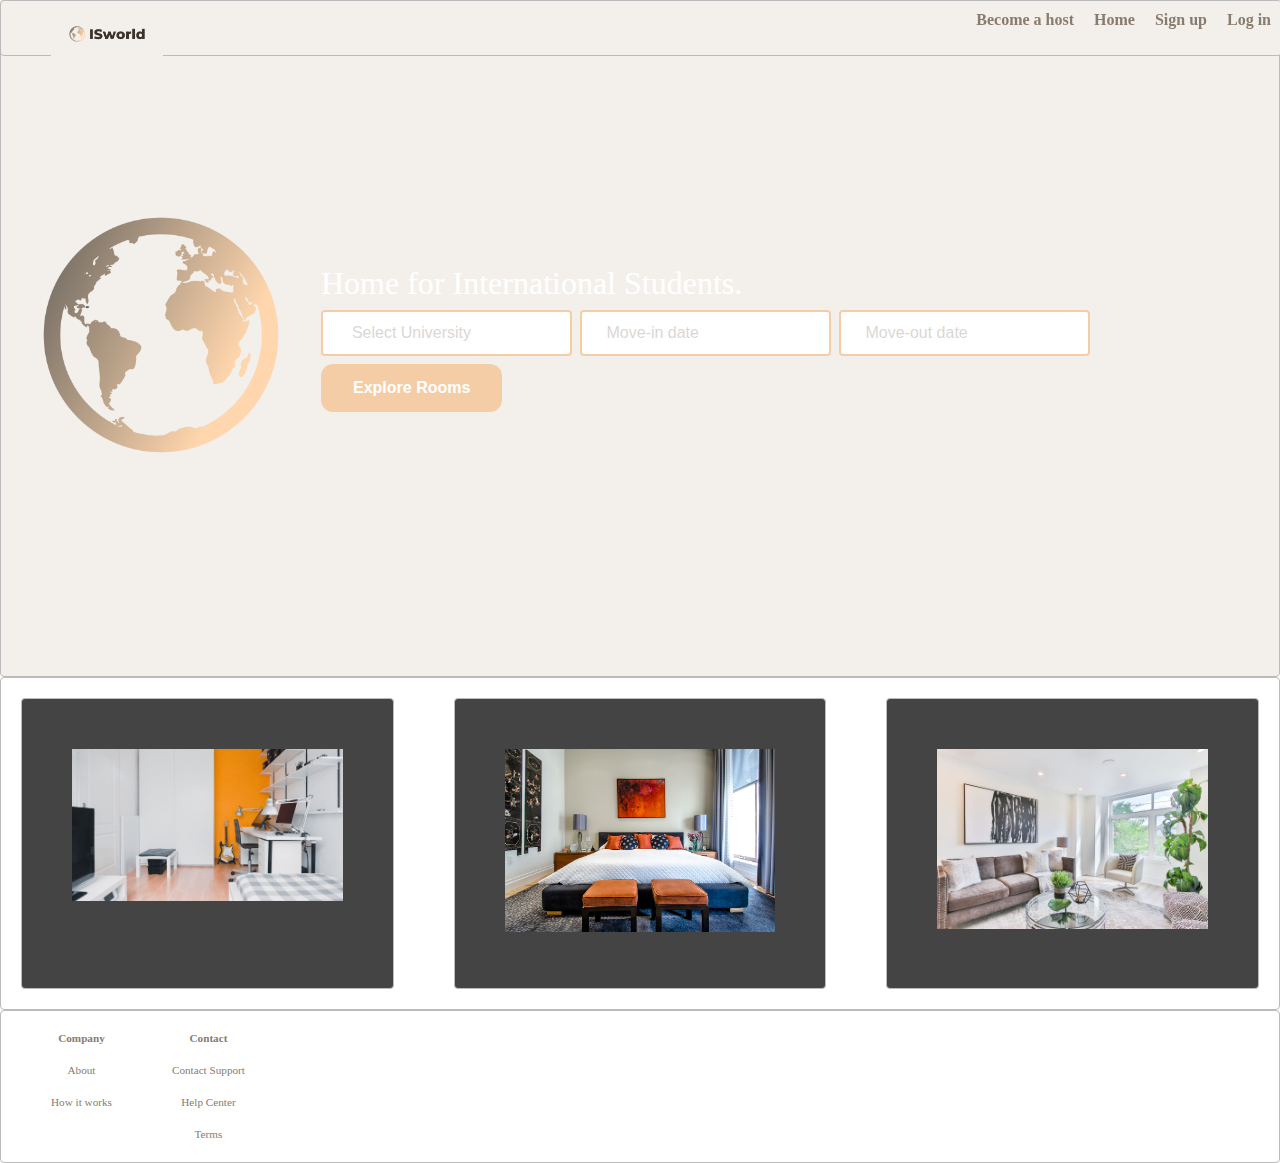
<file: project-start/index.html>
<!DOCTYPE html>
<html>
<head>
  <title>Layout Master</title>
  <meta charset="utf-8">
    <meta name="viewport" content="width=device-width, initial-scale=1, shrink-to-fit=no">

  <link rel="stylesheet" type="text/css" href="./style.css">
</head>
<body>
<nav class="zone green sticky">
  	<ul class = "main-nav">
  		<li><img class = "logo" src="./ISworld-logo/cover.png" alt="logo"></li>
  		<li class = "push"><a href = ""> Become a host</a></li>
      <li ><a href = ""> Home</a></li>
  		<li ><a href = ""> Sign up</a></li>
  		<li ><a href = ""> Log in</a>
      </li>
    </ul>
  </nav>
  <div class=" container zone red"> 
    <div> <img class = "cover" src = "./ISworld-logo/profile.png"> </div>
    <div>Home for International Students.
    <form>
      <input type="text" placeholder="  Select University">
      <input type="text" placeholder=" Move-in date">
      <input type="text" placeholder=" Move-out date">
      <button class = " zone button"> Explore Rooms</button>
    </form> 

    </div>
  </div>
  <div class = "zone  grid-wrapper">
    <div class = "box zone"><img src ="./isworld pics/dorm room.jpg"></div>
     <div class = "box zone"><img src ="./isworld pics/bed.jpg"></div>
      <div class = "box zone"><img src ="./isworld pics/living room.jpg"></div>
  </div>
  
  <footer class=" grid-container zone ">
    <div>
      <ul class = "list">
        <li class = "title"> Company</li>
        <li> About</li>
        <li> How it works</li>
      </ul>
    </div>
    <div>
      <ul class = "list">
        <li class = "title"> Contact</li>
        <li> Contact Support</li>
        <li> Help Center</li>
        <li> Terms</li>
      </ul>
    </div>
  </footer>

</body>
</html>
</file>
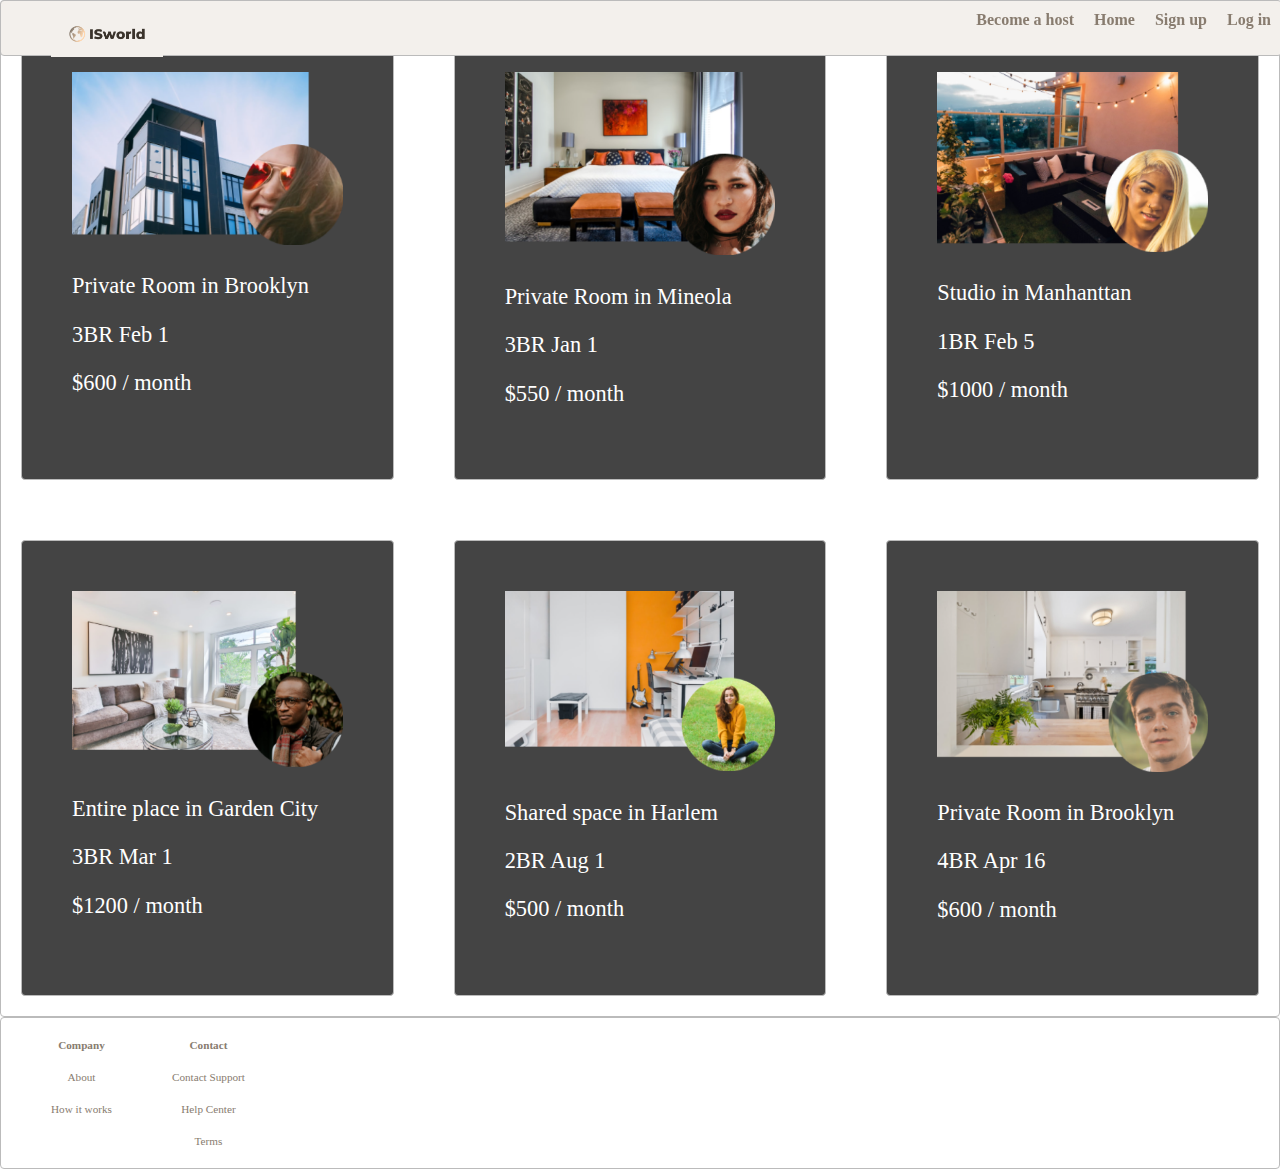
<file: project-start/index2.html>
<!DOCTYPE html>
<html>
<head>
  <title>Layout Master</title>
  <meta charset="utf-8">
    <meta name="viewport" content="width=device-width, initial-scale=1, shrink-to-fit=no">

  <link rel="stylesheet" type="text/css" href="./style.css">
</head>
<body>
<nav class="zone green sticky">
  	<ul class = "main-nav">
  		<li><img class = "logo" src="./ISworld-logo/cover.png" alt="logo"></li>
  		<li class = "push"><a href = ""> Become a host</a></li>
      <li ><a href = ""> Home</a></li>
  		<li ><a href = ""> Sign up</a></li>
  		<li ><a href = ""> Log in</a>
      </li>
    </ul>
  </nav>
  
  <div class = "zone  grid-wrapper">
    <div class = "box zone"><img src ="./isworld pics/Picture1.png">
      <p> Private Room in Brooklyn</p>
      <p> 3BR Feb 1</p>
      <p> $600 / month</p>

    </div>
     <div class = "box zone"><img src ="./isworld pics/Picture2.png">
      <p> Private Room in Mineola</p>
      <p> 3BR Jan 1</p>
      <p> $550 / month</p>

     </div>
     <div class = "box zone"><img src ="./isworld pics/Picture3.png">
      <p> Studio in Manhanttan</p>
      <p> 1BR Feb 5</p>
      <p> $1000 / month</p>

     </div>
     <div class = "box zone"><img src ="./isworld pics/Picture4.png">
      <p> Entire place in Garden City</p>
      <p> 3BR Mar 1</p>
      <p> $1200 / month</p>

     </div>
     <div class = "box zone"><img src ="./isworld pics/Picture5.png">
      <p> Shared space in Harlem</p>
      <p> 2BR Aug 1</p>
      <p> $500 / month</p>

     </div>
     <div class = "box zone"><img src ="./isworld pics/Picture6.png">
      <p> Private Room in Brooklyn</p>
      <p> 4BR Apr 16</p>
      <p> $600 / month</p>

     </div>
  </div>
  
  <footer class=" grid-container zone ">
    <div>
      <ul class = "list">
        <li class = "title"> Company</li>
        <li> About</li>
        <li> How it works</li>
      </ul>
    </div>
    <div>
      <ul class = "list">
        <li class = "title"> Contact</li>
        <li> Contact Support</li>
        <li> Help Center</li>
        <li> Terms</li>
      </ul>
    </div>
  </footer>

</body>
</html>
</file>
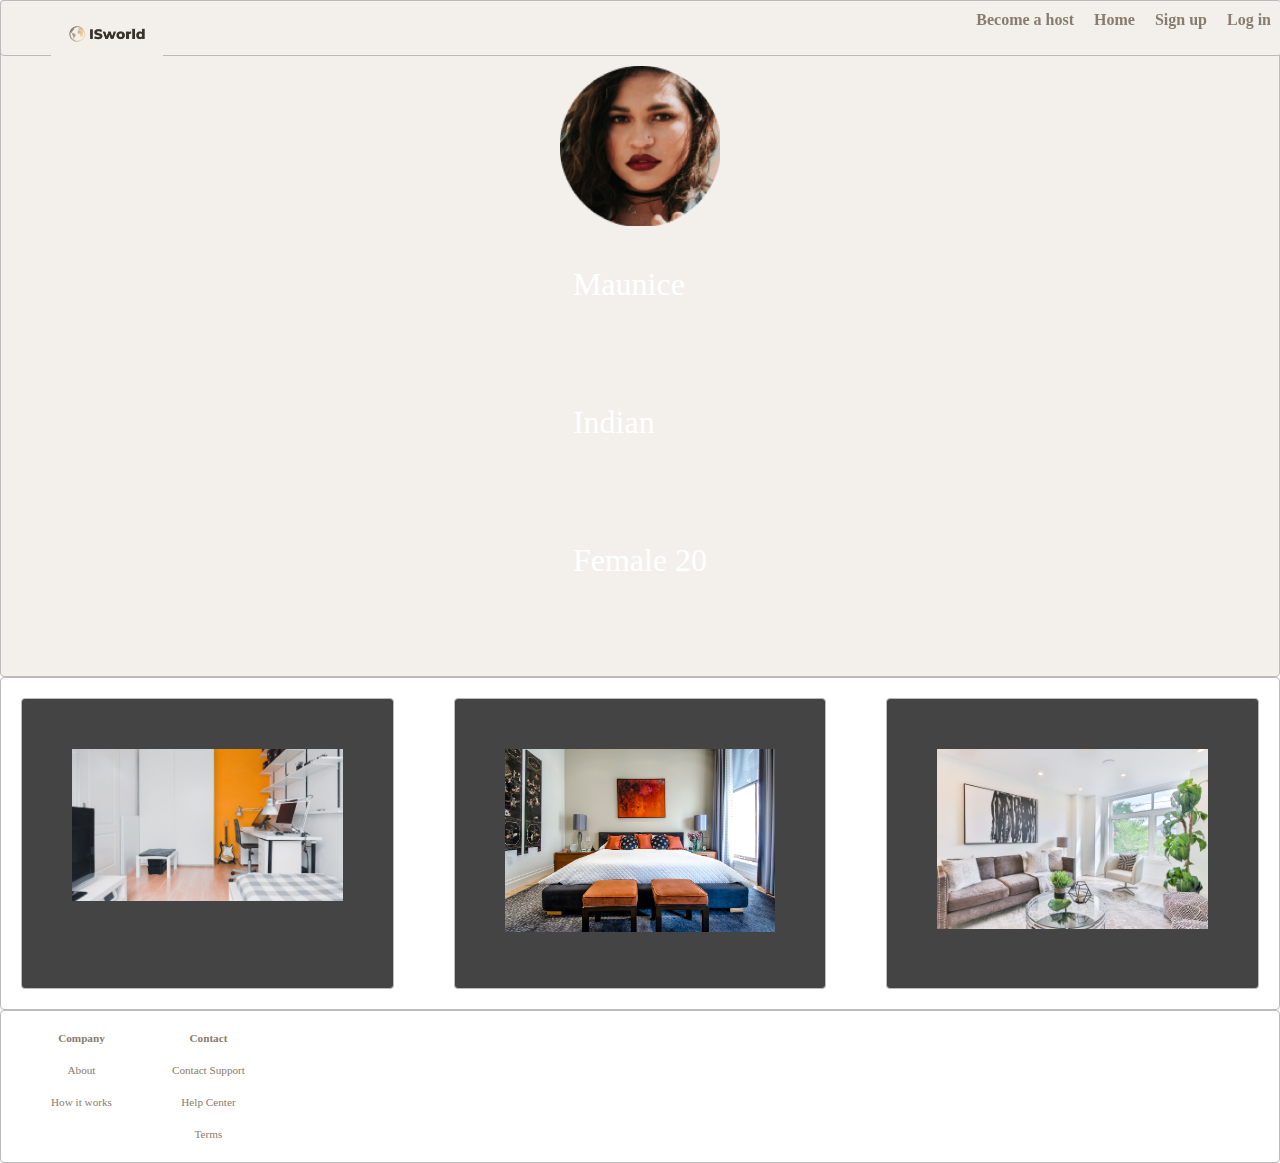
<file: project-start/profile.html>
<!DOCTYPE html>
<html>
<head>
  <title>Layout Master</title>
  <meta charset="utf-8">
    <meta name="viewport" content="width=device-width, initial-scale=1, shrink-to-fit=no">

  <link rel="stylesheet" type="text/css" href="./style.css">
</head>
<body>
<nav class="zone green sticky">
    <ul class = "main-nav">
      <li><img class = "logo" src="./ISworld-logo/cover.png" alt="logo"></li>
      <li class = "push"><a href = ""> Become a host</a></li>
      <li ><a href = ""> Home</a></li>
      <li ><a href = ""> Sign up</a></li>
      <li ><a href = ""> Log in</a>
      </li>
    </ul>
  </nav>
  <div class=" profile-container zone red"> 
    <div> <img class = "profile" src = "./isworld pics/Picture7.png"> 
    </div>
    <div>
      <p>Maunice</p> <br>
      <p>Indian</p> <br>
      <p>Female 20 </p> 
    </div>
    
  </div>
  <div class = "zone  grid-wrapper">
    <div class = "box zone"><img src ="./isworld pics/dorm room.jpg"></div>
     <div class = "box zone"><img src ="./isworld pics/bed.jpg"></div>
      <div class = "box zone"><img src ="./isworld pics/living room.jpg"></div>
  </div>
  
  <footer class=" grid-container zone ">
    <div>
      <ul class = "list">
        <li class = "title"> Company</li>
        <li> About</li>
        <li> How it works</li>
      </ul>
    </div>
    <div>
      <ul class = "list">
        <li class = "title"> Contact</li>
        <li> Contact Support</li>
        <li> Help Center</li>
        <li> Terms</li>
      </ul>
    </div>
  </footer>

</body>
</html>
</file>
<file: project-start/style.css>
body, html{
    margin: auto 0;
    width: 100%;

}


.zone {
    /*padding:30px 50px;
    margin:40px 60px;*/
    cursor:pointer;
    /*display:inline-block;*/
    color:#FFF;
    font-size:2em;
    border-radius:4px;
    border:1px solid #bbb;
    transition: all 0.3s linear;
}

.zone:hover {
    -webkit-box-shadow:rgba(0,0,0,0.8) 0px 5px 15px, inset rgba(0,0,0,0.15) 0px -10px 20px;
    -moz-box-shadow:rgba(0,0,0,0.8) 0px 5px 15px, inset rgba(0,0,0,0.15) 0px -10px 20px;
    -o-box-shadow:rgba(0,0,0,0.8) 0px 5px 15px, inset rgba(0,0,0,0.15) 0px -10px 20px;
    box-shadow:rgba(0,0,0,0.8) 0px 5px 15px, inset rgba(0,0,0,0.15) 0px -10px 20px;
}
/* NAV */
.sticky{
    position: fixed;
    top: 0;
    width: 100%;
}

.main-nav{
    display: flex;
    list-style: none;
    font-size: 0.5em;
    margin: 0;
   height: 6vh;
}
@media only screen and (max-width: 600px){
    .main-nav{
        font-size: 0.5em;
        padding: 0px;
    }
}
.push{
        margin-left: auto;
    }

li{
    padding: 10px;
}

a{
    font-family: Roboto;
    text-decoration: none;
    font-style: normal;
    font-weight: bold;
    color: #887C6F;
}

.logo{
    /*width: 135px;
    height: 63px;
    */
    width: 7em;
    margin: 0;

}

/* COVER */

.container{
    display: flex;
    align-items: center;
    justify-content: center;
    height: 75vh;
}
.profile-container{
    display: flex;
    flex-direction: column;
    align-items: center;
    justify-content: center;
    height: 75vh;
}
.cover{
    width: 20rem;
}

.button {
  background-color: #F4CDA7; /* Orane*/
  border: none;
  color: white;
  padding: 15px 32px;
  text-align: center;
  text-decoration: none;
  display: inline-block;
  font-size: 16px;
  font-weight: bold;
  border-radius: 12px;
  transition-duration: 0.4s;
}

input[type=text] {
  border: 2px solid #F4CDA7;
  border-radius: 4px;
  -webkit-transition: 0.5s;
  transition: 0.5s;
  outline: none;
  padding: 12px 20px;
  color: #887C6F;
  margin: 8px 0;
  font-size: 0.5em;
}
input[type=text]:focus {
   -webkit-box-shadow:rgba(0,0,0,0.8) 0px 5px 15px, inset rgba(0,0,0,0.15) 0px -10px 20px;
  border: 5px solid #F4CDA7;
  color: #887C6F;
}

::placeholder { /* Chrome, Firefox, Opera, Safari 10.1+ */
  color: #887C6F;
  opacity: 0.3; /* Firefox */
}

:-ms-input-placeholder { /* Internet Explorer 10-11 */
  color: red;
}

::-ms-input-placeholder { /* Microsoft Edge */
  color: red;
}

.profile{
    width: 5em;

}
.dis{
    padding: 0;
}


/* GRID */
.grid-wrapper{
    display:grid;
    grid-gap: 20px;
    grid-template-columns: repeat(auto-fill, minmax(350px, 1fr));
}
.box > img{
    width: 100%;

}
.box{
    background-color: #444;
    padding: 50px;
    margin: 20px;
    font-size: 0.7em;
}

footer{
    text-align: center;
}
/* FOOTER */
.grid-container{
    display: flex;
    font-size: 0.7em;
    text-decoration: none;
}

/*ul{
    list-style: none;
}*/
.list {
    font-family: Roboto;
    font-style: normal;
    color: #887C6F;
    list-style: none;
}

.title{
    font-weight: bold;
}



/*https://paulund.co.uk/how-to-create-shiny-css-buttons*/
/***********************************************************************
 *  Green Background
 **********************************************************************/
.green{
    background: #F3F0EC; /* Old browsers */
    background: -moz-linear-gradient(top, #56B870 0%, #a5c956 100%); /* FF3.6+ */
    background: -webkit-gradient(linear, left top, left bottom, color-stop(0%,#F3F0EC), color-stop(100%,#F3F0EC)); /* Chrome,Safari4+ */
    background: -webkit-linear-gradient(top, ##F3F0EC 0%,##F3F0EC 100%); /* Chrome10+,Safari5.1+ */
    background: -o-linear-gradient(top, #56B870 0%,#a5c956 100%); /* Opera 11.10+ */
    background: -ms-linear-gradient(top, #56B870 0%,#a5c956 100%); /* IE10+ */
    background: linear-gradient(top, #56B870 0%,#a5c956 100%); /* W3C */
}

/***********************************************************************
 *  Red Background
 **********************************************************************/
.red{
    background: #F3F0EC; /* Old browsers */
    background: -moz-linear-gradient(top, #C655BE 0%, #cf0404 100%); /* FF3.6+ */
    background: -webkit-gradient(linear, left top, left bottom, color-stop(0%,#F3F0EC), color-stop(100%,#F3F0EC)); /* Chrome,Safari4+ */
    background: -webkit-linear-gradient(top, #F3F0EC 0%,#F3F0EC 100%); /* Chrome10+,Safari5.1+ */
    background: -o-linear-gradient(top, #C655BE 0%,#cf0404 100%); /* Opera 11.10+ */
    background: -ms-linear-gradient(top, #C655BE 0%,#cf0404 100%); /* IE10+ */
    background: linear-gradient(top, #C655BE 0%,#cf0404 100%); /* W3C */
}




/***********************************************************************
 *  Yellow Background
 **********************************************************************/
.yellow{
    background: #F3AAAA; /* Old browsers */
    background: -moz-linear-gradient(top, #F3AAAA 0%, #febf04 100%); /* FF3.6+ */
    background: -webkit-gradient(linear, left top, left bottom, color-stop(0%,#F3AAAA), color-stop(100%,#febf04)); /* Chrome,Safari4+ */
    background: -webkit-linear-gradient(top, #F3AAAA 0%,#febf04 100%); /* Chrome10+,Safari5.1+ */
    background: -o-linear-gradient(top, #F3AAAA 0%,#febf04 100%); /* Opera 11.10+ */
    background: -ms-linear-gradient(top, #F3AAAA 0%,#febf04 100%); /* IE10+ */
    background: linear-gradient(top, #F3AAAA 0%,#febf04 100%); /* W3C */
}

/***********************************************************************
 *  Blue Background
 **********************************************************************/
.blue{
    background: #7abcff; /* Old browsers */
    background: -moz-linear-gradient(top, #7abcff 0%, #60abf8 44%, #4096ee 100%); /* FF3.6+ */
    background: -webkit-gradient(linear, left top, left bottom, color-stop(0%,#7abcff), color-stop(44%,#60abf8), color-stop(100%,#4096ee)); /* Chrome,Safari4+ */
    background: -webkit-linear-gradient(top, #7abcff 0%,#60abf8 44%,#4096ee 100%); /* Chrome10+,Safari5.1+ */
    background: -o-linear-gradient(top, #7abcff 0%,#60abf8 44%,#4096ee 100%); /* Opera 11.10+ */
    background: -ms-linear-gradient(top, #7abcff 0%,#60abf8 44%,#4096ee 100%); /* IE10+ */
    background: linear-gradient(top, #7abcff 0%,#60abf8 44%,#4096ee 100%); /* W3C */
}
</file>
